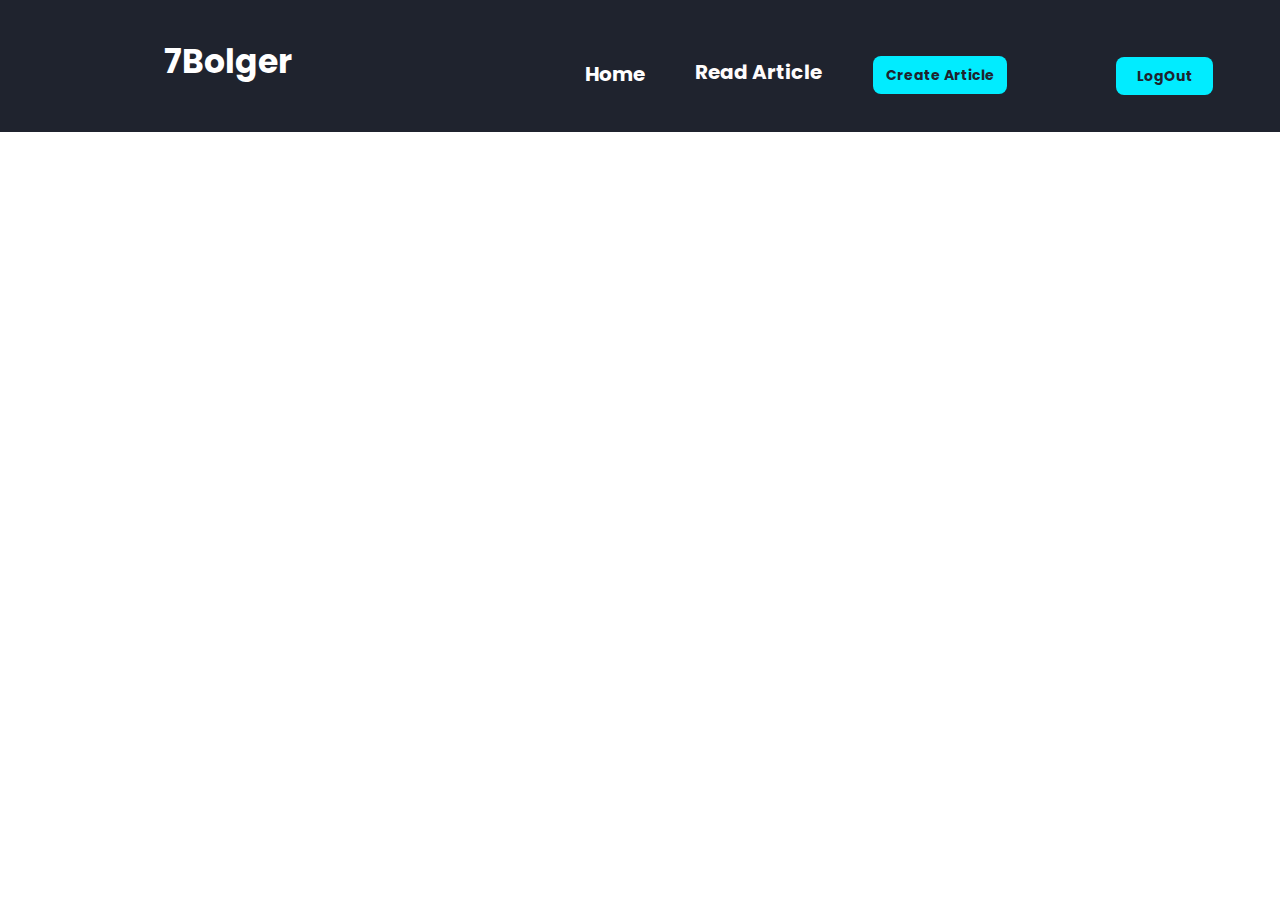
<file: page-1/home-page.html>
<!DOCTYPE html>
<html>
<head>
  <meta charset="utf-8" />
  <link rel="icon" href="/favicon.ico" />
  <meta name="viewport" content="width=device-width, initial-scale=1" />
  <meta name="theme-color" content="#000000" />
  <title>Home Page</title>
  <link rel="stylesheet" href="https://fonts.googleapis.com/css?family=Poppins%3A700"/>
  <link rel="stylesheet" href="https://fonts.googleapis.com/css?family=Source+Sans+Pro%3A700"/>
  <link rel="stylesheet" href="./styles/home-page.css"/>
</head>
<body>
<div class="home-page-3GT">
  <p class="bolger-C2s">
    <span class="bolger-C2s-sub-0">7B</span>
    <span class="bolger-C2s-sub-1">olger</span>
  </p>
  <p class="home-Ypo">Home</p>
  <p class="read-article-ExX">Read Article</p>
  <div class="frame-9-YyD">Create Article</div>
  <div class="frame-8-X4T">LogOut</div>
</div>
</body>
</file>
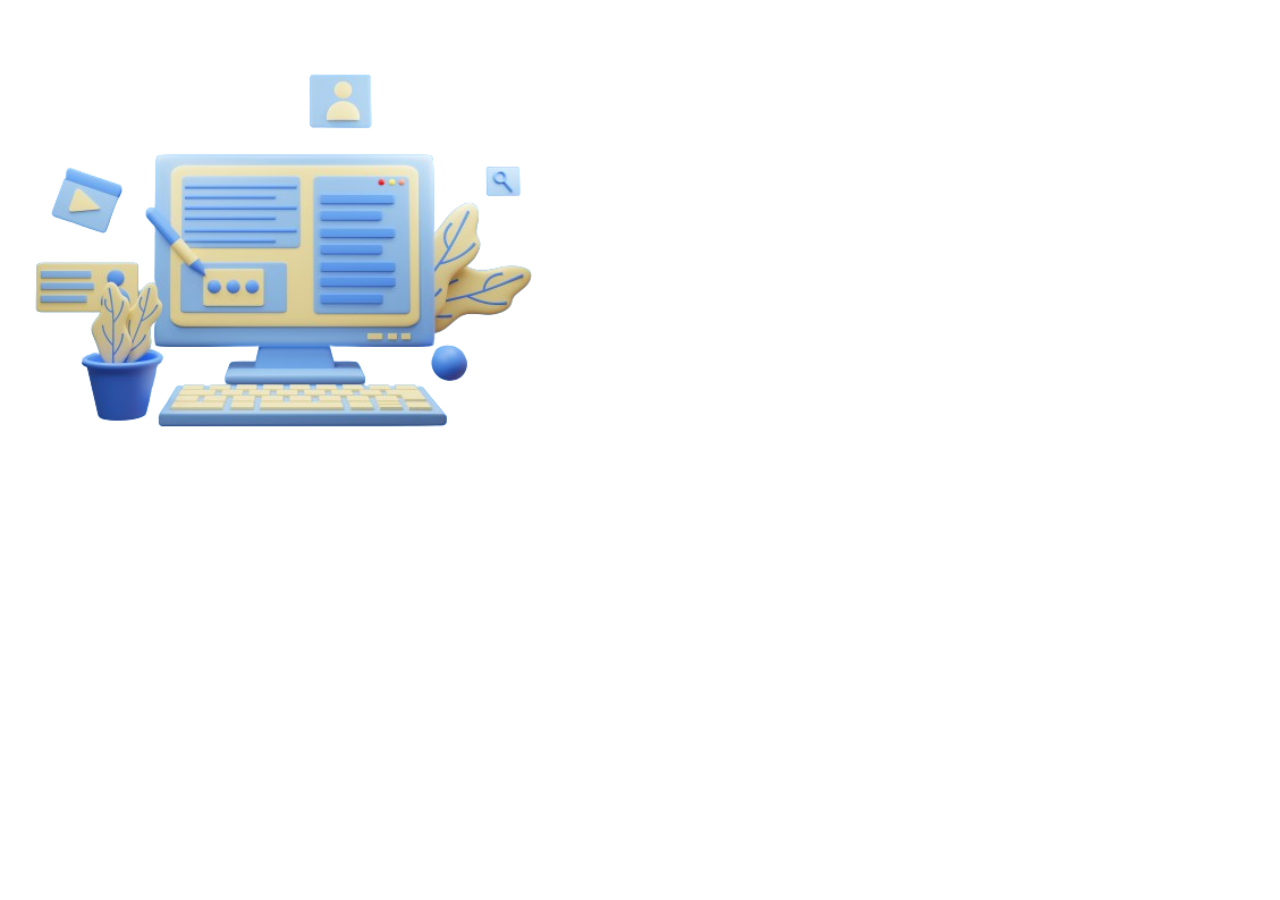
<file: page-1/m507t0021aillustrationcomputer-removebg-preview-1.html>
<!DOCTYPE html>
<html>
<head>
  <meta charset="utf-8" />
  <link rel="icon" href="/favicon.ico" />
  <meta name="viewport" content="width=device-width, initial-scale=1" />
  <meta name="theme-color" content="#000000" />
  <title>m507t0021_a_illustration_computer-removebg-preview 1</title>
  <link rel="stylesheet" href="./styles/m507t0021aillustrationcomputer-removebg-preview-1.css"/>
</head>
<body>
<img class="m507t0021aillustrationcomputer-removebg-preview-1-sc3" src="./assets/m507t0021aillustrationcomputer-removebg-preview-1.png"/>
</body>
</file>
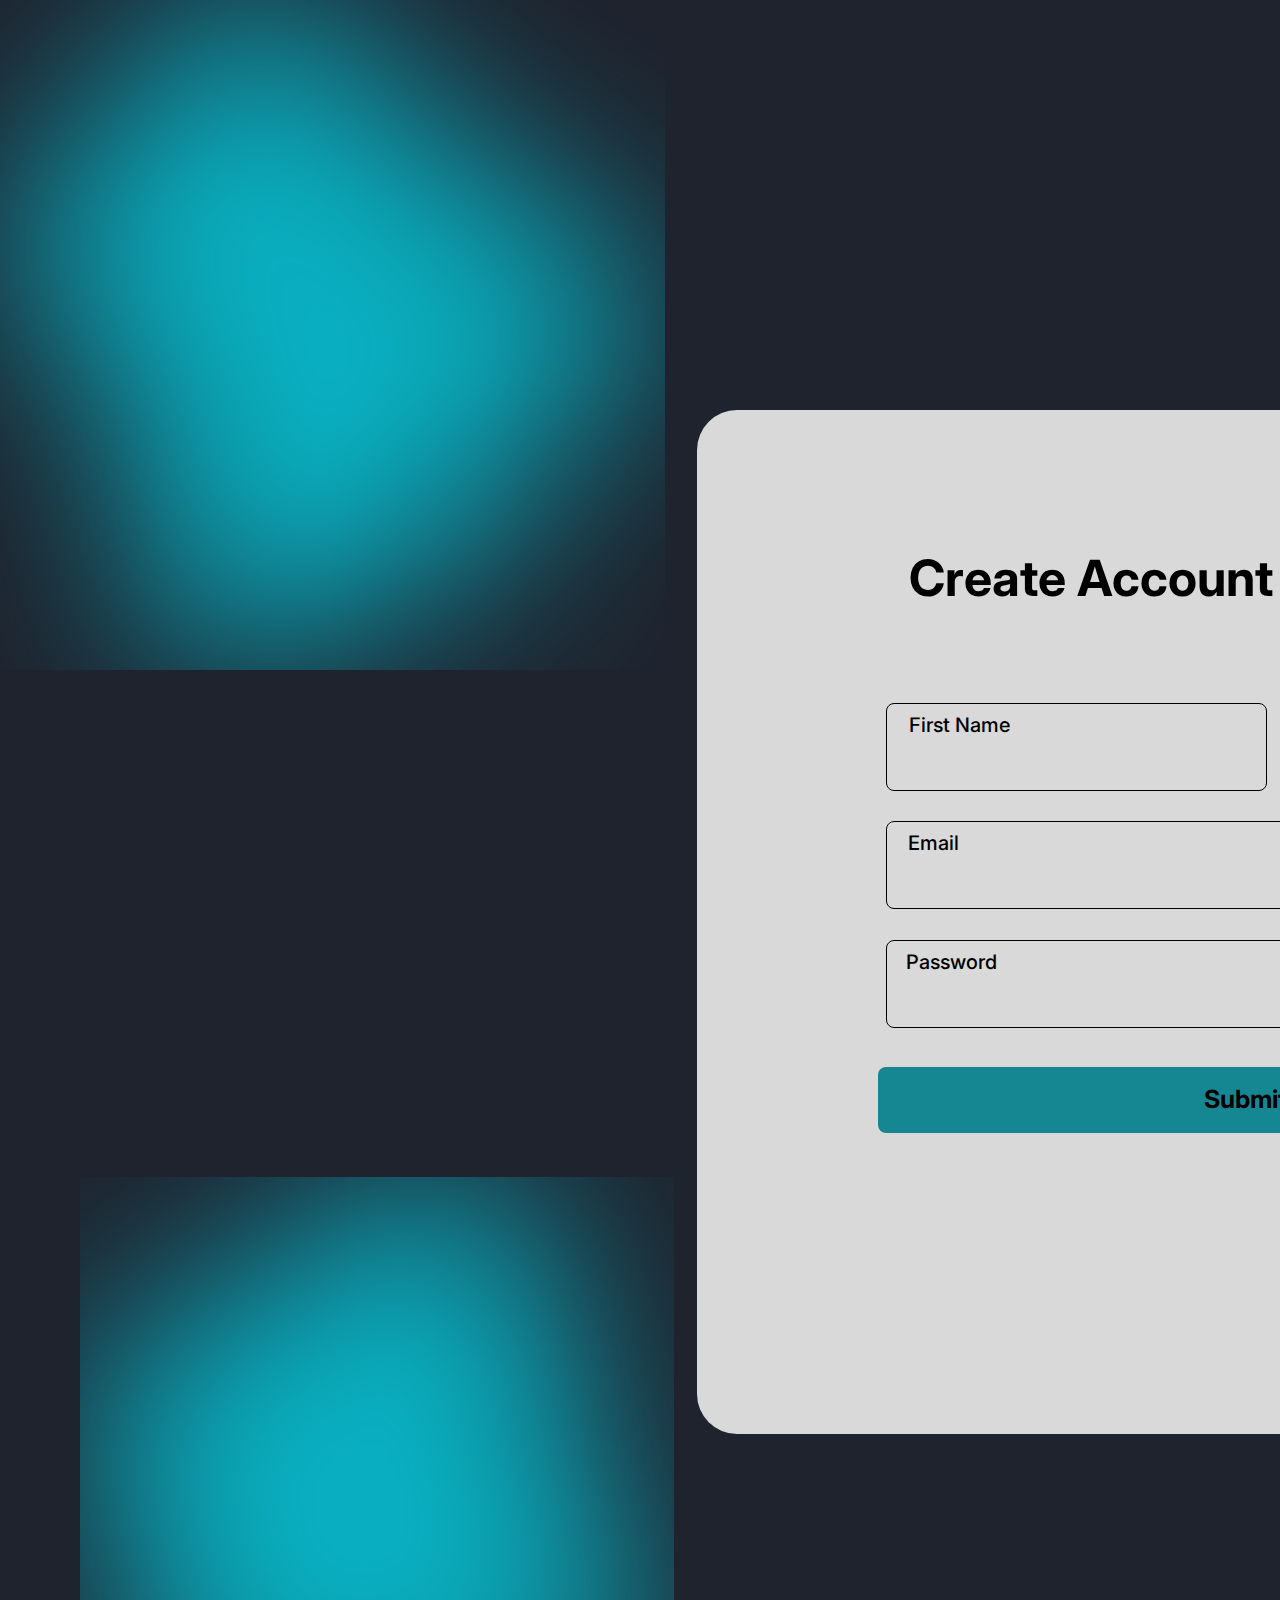
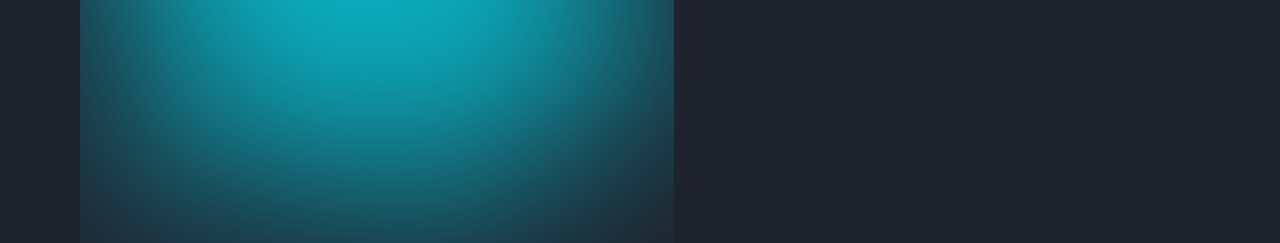
<file: page-1/register.html>
<!DOCTYPE html>
<html>
<head>
  <meta charset="utf-8" />
  <link rel="icon" href="/favicon.ico" />
  <meta name="viewport" content="width=device-width, initial-scale=1" />
  <meta name="theme-color" content="#000000" />
  <title>Register</title>
  <link rel="stylesheet" href="https://fonts.googleapis.com/css?family=Inter%3A500%2C700"/>
  <link rel="stylesheet" href="https://fonts.googleapis.com/css?family=Source+Sans+Pro%3A500%2C700"/>
  <link rel="stylesheet" href="./styles/register.css"/>
</head>
<body>
<div class="register-Gbh">
  <div class="auto-group-6isw-D19">
    <img class="vector-iyV" src="./assets/vector-hNw.png"/>
    <img class="vector-2zB" src="./assets/vector.png"/>
  </div>
  <div class="auto-group-iccd-NYF">
    <div class="frame-1-tmV">
    </div>
    <div class="rectangle-5-pQF">
    </div>
    <p class="create-account-LNb">Create Account</p>
    <div class="frame-3-ZFM">
      <div class="frame-5-4xo">Password</div>
    </div>
    <div class="frame-7-hF5">Submit Form</div>
    <div class="frame-5-a3y">
      <div class="frame-5-Vgj">Email</div>
    </div>
    <div class="frame-4-7TD">
      <div class="frame-5-1oV">First Name</div>
    </div>
    <div class="frame-6-5YT">
      <div class="frame-5-DPm">Last ame</div>
    </div>
    <div class="frame-3-5B5">
    </div>
  </div>
</div>
</body>
</file>
<file: page-1/styles/home-page.css>
html {
	font-size:62.5%;
}
* {
	margin: 0;
	padding: 0;
}
ul, li {
	list-style: none;
}
input {
	border: none;
}
body {
  width: 144rem;
}.home-page-3GT {
  box-sizing: border-box;
  padding: 3.7rem 22.8rem 3.7rem 16.4rem;
  width: 100%;
  overflow: hidden;
  position: relative;
  display: flex;
  align-items: flex-start;
  background-color: #1f232e;
}
.home-page-3GT .bolger-C2s {
  margin-right: 29.3rem;
  font-size: 3.3rem;
  font-weight: 700;
  line-height: 1.5;
  color: #ffffff;
  font-family: Poppins, 'Source Sans Pro';
  white-space: nowrap;
  display: flex;
  align-items: baseline;
  flex-shrink: 0;
}
.home-page-3GT .bolger-C2s .bolger-C2s-sub-0 {
  font-size: 3.3rem;
  font-weight: 700;
  line-height: 1.5;
  color: #ffffff;
  font-family: Poppins, 'Source Sans Pro';
}
.home-page-3GT .bolger-C2s .bolger-C2s-sub-1 {
}
.home-page-3GT .home-Ypo {
  margin: 2.2rem 5rem 0rem 0rem;
  font-size: 2rem;
  font-weight: 700;
  line-height: 1.5;
  color: #ffffff;
  font-family: Poppins, 'Source Sans Pro';
  white-space: nowrap;
  flex-shrink: 0;
}
.home-page-3GT .read-article-ExX {
  margin: 2rem 5.1rem 0rem 0rem;
  font-size: 2rem;
  font-weight: 700;
  line-height: 1.5;
  color: #fffcfc;
  font-family: Poppins, 'Source Sans Pro';
  white-space: nowrap;
  flex-shrink: 0;
}
.home-page-3GT .frame-9-YyD {
  margin: 1.9rem 10.9rem 0rem 0rem;
  width: 13.4rem;
  height: 3.8rem;
  cursor: pointer;
  overflow: hidden;
  position: relative;
  font-size: 1.4rem;
  font-weight: 700;
  line-height: 1.5;
  color: #1f232e;
  font-family: Poppins, 'Source Sans Pro';
  white-space: nowrap;
  display: flex;
  align-items: center;
  justify-content: center;
  background-color: #01ecff;
  border-radius: 0.8rem;
  flex-shrink: 0;
}
.home-page-3GT .frame-8-X4T {
  margin-top: 2rem;
  width: 9.7rem;
  height: 3.8rem;
  cursor: pointer;
  overflow: hidden;
  position: relative;
  font-size: 1.4rem;
  font-weight: 700;
  line-height: 1.5;
  color: #1f232e;
  font-family: Poppins, 'Source Sans Pro';
  white-space: nowrap;
  display: flex;
  align-items: center;
  justify-content: center;
  background-color: #01ecff;
  border-radius: 0.8rem;
  flex-shrink: 0;
}
</file>
<file: page-1/styles/m507t0021aillustrationcomputer-removebg-preview-1.css>
html {
	font-size:62.5%;
}
* {
	margin: 0;
	padding: 0;
}
ul, li {
	list-style: none;
}
input {
	border: none;
}
body {
  width: 56.7rem;
}.m507t0021aillustrationcomputer-removebg-preview-1-sc3 {
  width: 100%;
  height: 50.1rem;
  object-fit: cover;
  vertical-align: top;
}
</file>
<file: page-1/styles/register.css>
html {
	font-size:62.5%;
}
* {
	margin: 0;
	padding: 0;
}
ul, li {
	list-style: none;
}
input {
	border: none;
}
body {
  width: 144rem;
}.register-Gbh {
  width: 100%;
  overflow: hidden;
  position: relative;
  display: flex;
  align-items: center;
  background-color: #1f232e;
}
.register-Gbh .auto-group-6isw-D19 {
  margin-right: 2.3049rem;
  height: 184.3083rem;
  align-items: flex-end;
  display: flex;
  flex-direction: column;
  flex-shrink: 0;
}
.register-Gbh .auto-group-6isw-D19 .vector-iyV {
  margin: 0rem 0.933rem 50.7rem 0rem;
  width: 66.4618rem;
  height: 66.9996rem;
  object-fit: contain;
  vertical-align: top;
  flex-shrink: 0;
}
.register-Gbh .auto-group-6isw-D19 .vector-2zB {
  width: 59.3951rem;
  height: 66.6083rem;
  object-fit: contain;
  vertical-align: top;
  flex-shrink: 0;
}
.register-Gbh .auto-group-iccd-NYF {
  width: 106.4rem;
  height: 102.4rem;
  position: relative;
  flex-shrink: 0;
}
.register-Gbh .auto-group-iccd-NYF .frame-1-tmV {
  width: 10rem;
  height: 10rem;
  position: absolute;
  left: 64.7rem;
  top: 25.1rem;
  overflow: hidden;
}
.register-Gbh .auto-group-iccd-NYF .rectangle-5-pQF {
  width: 106.4rem;
  height: 102.4rem;
  position: absolute;
  left: 0;
  top: 0;
  background-color: #d9d9d9;
  border-radius: 4rem 0 0 4rem;
}
.register-Gbh .auto-group-iccd-NYF .create-account-LNb {
  width: 38.4rem;
  height: 6.1rem;
  position: absolute;
  left: 21.2rem;
  top: 13.8rem;
  font-size: 5rem;
  font-weight: 700;
  line-height: 1.2125;
  color: #000000;
  font-family: Inter, 'Source Sans Pro';
  white-space: nowrap;
}
.register-Gbh .auto-group-iccd-NYF .frame-3-ZFM {
  box-sizing: border-box;
  padding: 0 1rem;
  width: 80.3rem;
  height: 8.8rem;
  position: absolute;
  left: 18.9rem;
  top: 53rem;
  border: solid 0.1rem #000000;
  border-radius: 0.8rem;
}
.register-Gbh .auto-group-iccd-NYF .frame-3-ZFM .frame-5-4xo {
  margin: 0rem 67.4rem 4.5rem 0rem;
  width: 10.9rem;
  height: 4.3rem;
  font-size: 2rem;
  font-weight: 500;
  line-height: 1.2125;
  color: #000000;
  font-family: Inter, 'Source Sans Pro';
  white-space: nowrap;
  display: flex;
  align-items: center;
  justify-content: center;
  background-color: #d9d9d9;
}
.register-Gbh .auto-group-iccd-NYF .frame-7-hF5 {
  width: 80.3rem;
  height: 6.6rem;
  position: absolute;
  left: 18.1rem;
  top: 65.7rem;
  text-align: center;
  font-size: 2.5rem;
  font-weight: 700;
  line-height: 1.2125;
  color: #000000;
  font-family: Inter, 'Source Sans Pro';
  white-space: nowrap;
  display: flex;
  align-items: center;
  justify-content: center;
  background-color: #148792;
  border-radius: 0.8rem;
}
.register-Gbh .auto-group-iccd-NYF .frame-5-a3y {
  box-sizing: border-box;
  padding: 0 1rem;
  width: 80.3rem;
  height: 8.8rem;
  position: absolute;
  left: 18.9rem;
  top: 41.1rem;
  border: solid 0.1rem #000000;
  border-radius: 0.8rem;
}
.register-Gbh .auto-group-iccd-NYF .frame-5-a3y .frame-5-Vgj {
  margin: 0rem 70.9rem 4.5rem 0rem;
  width: 7.4rem;
  height: 4.3rem;
  font-size: 2rem;
  font-weight: 500;
  line-height: 1.2125;
  color: #000000;
  font-family: Inter, 'Source Sans Pro';
  white-space: nowrap;
  display: flex;
  align-items: center;
  justify-content: center;
  background-color: #d9d9d9;
}
.register-Gbh .auto-group-iccd-NYF .frame-4-7TD {
  box-sizing: border-box;
  padding: 0 1rem;
  width: 38.1rem;
  height: 8.8rem;
  position: absolute;
  left: 18.9rem;
  top: 29.3rem;
  border: solid 0.1rem #000000;
  border-radius: 0.8rem;
}
.register-Gbh .auto-group-iccd-NYF .frame-4-7TD .frame-5-1oV {
  margin: 0rem 23.6rem 4.5rem 0rem;
  width: 12.5rem;
  height: 4.3rem;
  font-size: 2rem;
  font-weight: 500;
  line-height: 1.2125;
  color: #000000;
  font-family: Inter, 'Source Sans Pro';
  white-space: nowrap;
  display: flex;
  align-items: center;
  justify-content: center;
  background-color: #d9d9d9;
}
.register-Gbh .auto-group-iccd-NYF .frame-6-5YT {
  box-sizing: border-box;
  padding: 0 1rem;
  width: 38.1rem;
  height: 8.8rem;
  position: absolute;
  left: 61.1rem;
  top: 29.3rem;
  border: solid 0.1rem #000000;
  border-radius: 0.8rem;
}
.register-Gbh .auto-group-iccd-NYF .frame-6-5YT .frame-5-DPm {
  margin: 0rem 25.2rem 4.5rem 0rem;
  width: 10.9rem;
  height: 4.3rem;
  font-size: 2rem;
  font-weight: 500;
  line-height: 1.2125;
  color: #000000;
  font-family: Inter, 'Source Sans Pro';
  white-space: nowrap;
  display: flex;
  align-items: center;
  justify-content: center;
  background-color: #d9d9d9;
}
.register-Gbh .auto-group-iccd-NYF .frame-3-5B5 {
  width: 11.8rem;
  height: 3.8rem;
  position: absolute;
  left: 24.9rem;
  top: 23.8rem;
  overflow: hidden;
}
</file>
